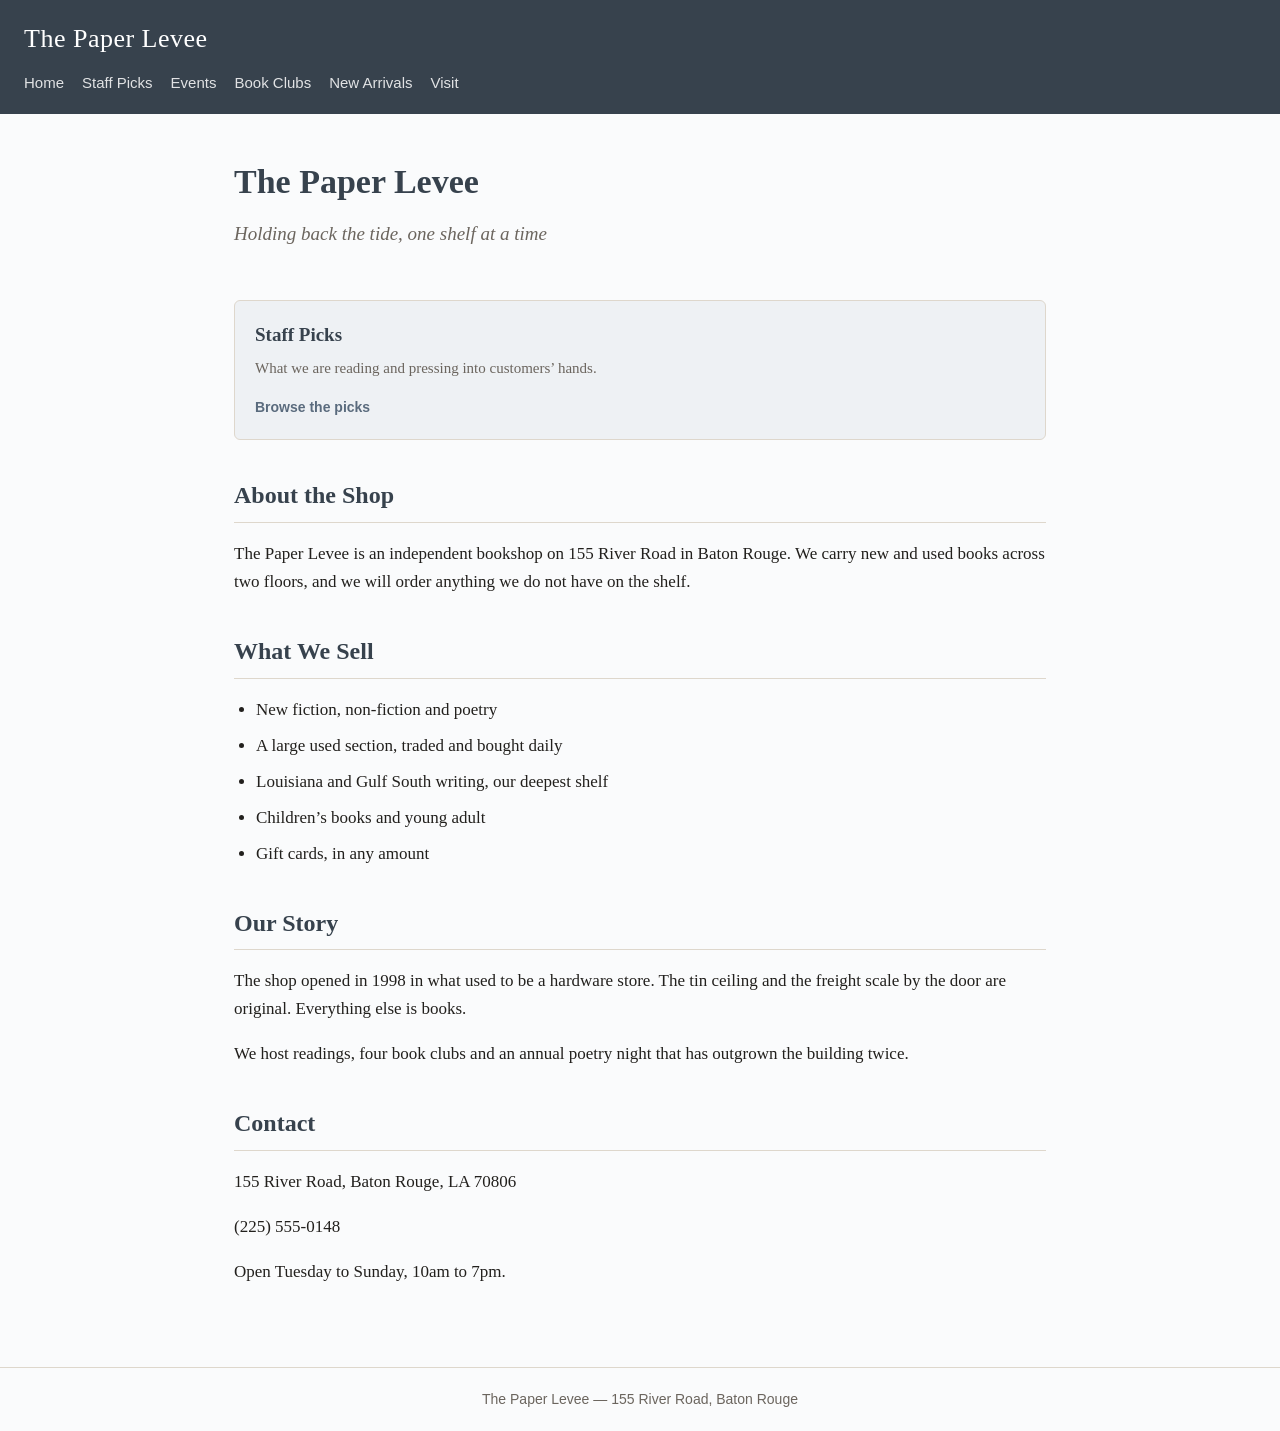
<file: index.html>
<!DOCTYPE html>
<html lang="en">

<head>
  <meta charset="utf-8">
  <meta name="viewport" content="width=device-width, initial-scale=1">
  <title>The Paper Levee</title>
  <link rel="stylesheet" href="styles.css">
</head>

<body>

  <header class="site-header">
    <a class="wordmark" href="index.html">The Paper Levee</a>
    <nav>
      <a href="index.html">Home</a>
      <a href="staff-picks.html">Staff Picks</a>
      <a href="events.html">Events</a>
      <a href="book-clubs.html">Book Clubs</a>
      <a href="new-arrivals.html">New Arrivals</a>
      <a href="visit.html">Visit</a>
    </nav>
  </header>

  <main>

    <section class="hero">
      <h1>The Paper Levee</h1>
      <p>Holding back the tide, one shelf at a time</p>
    </section>

    <!-- -------------------------------------------------------------------
       STEP 4 happens here. Every member of the team pastes their card
       at the marked line below — the same line, in the same file.
       ------------------------------------------------------------------- -->
    <section class="featured">
      <!-- Staff Picks card -->
      <article>
        <h3>Staff Picks</h3>
        <p>What we are reading and pressing into customers&rsquo; hands.</p>
        <a href="staff-picks.html">Browse the picks</a>
      </article>
      <!-- end Staff Picks card -->
    </section>

    <section id="about">
      <h2>About the Shop</h2>
      <p>The Paper Levee is an independent bookshop on 155 River Road in Baton Rouge.
        We carry new and used books across two floors, and we will order anything
        we do not have on the shelf.</p>
    </section>

    <section id="what-we-sell">
      <h2>What We Sell</h2>
      <ul>
        <li>New fiction, non-fiction and poetry</li>
        <li>A large used section, traded and bought daily</li>
        <li>Louisiana and Gulf South writing, our deepest shelf</li>
        <li>Children&rsquo;s books and young adult</li>
        <li>Gift cards, in any amount</li>
      </ul>
    </section>

    <section id="our-story">
      <h2>Our Story</h2>
      <p>The shop opened in 1998 in what used to be a hardware store. The tin ceiling
        and the freight scale by the door are original. Everything else is books.</p>
      <p>We host readings, four book clubs and an annual poetry night that has outgrown
        the building twice.</p>
    </section>

    <section id="contact">
      <h2>Contact</h2>
      <p>155 River Road, Baton Rouge, LA 70806</p>
      <p>(225) 555-0148</p>
      <p>Open Tuesday to Sunday, 10am to 7pm.</p>
    </section>

  </main>

  <footer>The Paper Levee &mdash; 155 River Road, Baton Rouge</footer>

</body>

</html>
</file>
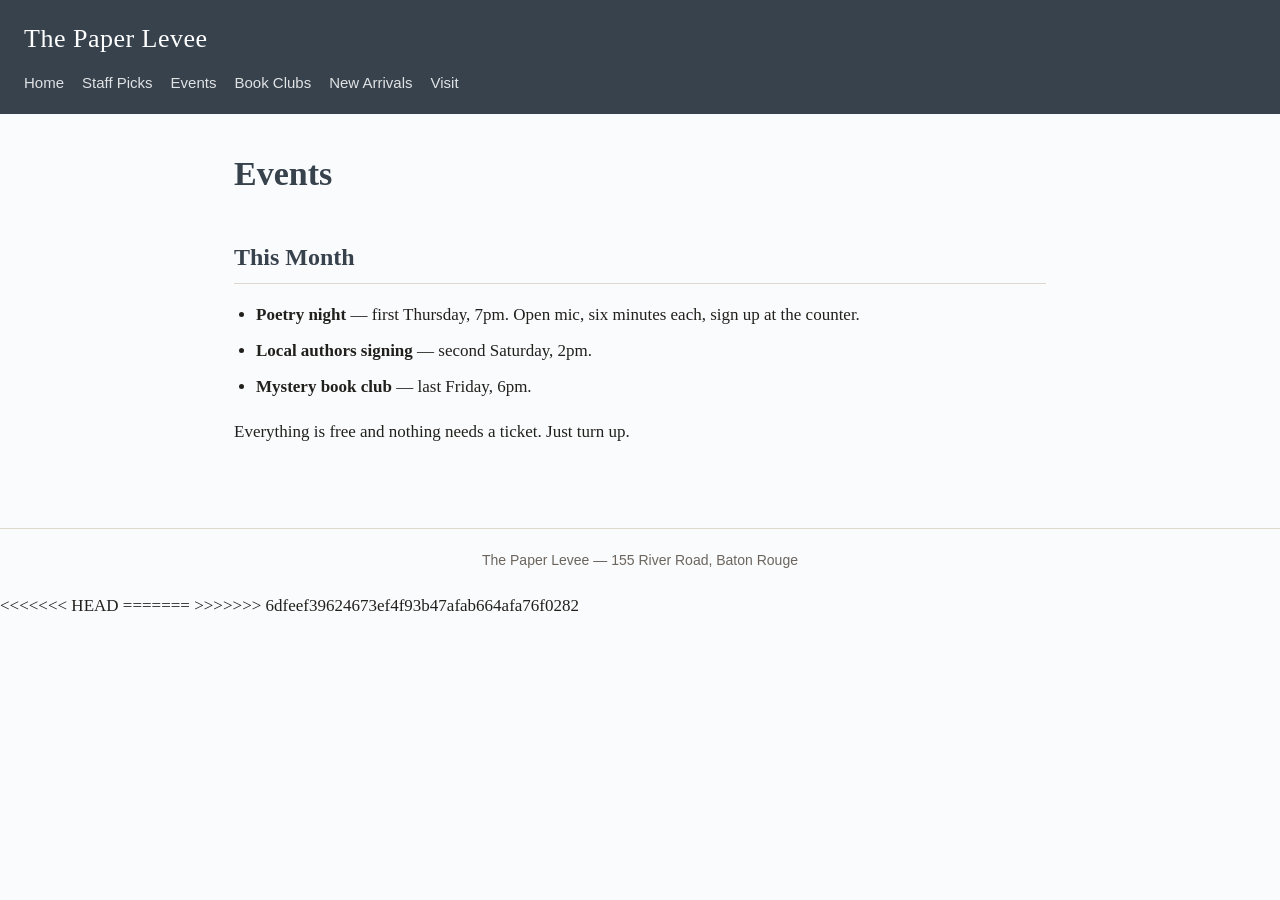
<file: events.html>
<!DOCTYPE html>
<html lang="en">

<head>
  <meta charset="utf-8">
  <meta name="viewport" content="width=device-width, initial-scale=1">
  <title>Events &middot; The Paper Levee</title>
  <link rel="stylesheet" href="styles.css">
</head>

<body>

  <header class="site-header">
    <a class="wordmark" href="index.html">The Paper Levee</a>
    <nav>
      <a href="index.html">Home</a>
      <a href="staff-picks.html">Staff Picks</a>
      <a href="events.html">Events</a>
      <a href="book-clubs.html">Book Clubs</a>
      <a href="new-arrivals.html">New Arrivals</a>
      <a href="visit.html">Visit</a>
    </nav>
  </header>

  <main>

    <h1>Events</h1>

    <!-- STEP 2: paste your content block from snippets.txt on the line below -->
    <h2>This Month</h2>
    <ul>
      <li><strong>Poetry night</strong> &mdash; first Thursday, 7pm. Open mic,
        six minutes each, sign up at the counter.</li>
      <li><strong>Local authors signing</strong> &mdash; second Saturday, 2pm.</li>
      <li><strong>Mystery book club</strong> &mdash; last Friday, 6pm.</li>
    </ul>
    <p>Everything is free and nothing needs a ticket. Just turn up.</p>

  </main>

  <!-- STEP 3: the footer line goes here, just above </body> -->
  <footer>The Paper Levee &mdash; 155 River Road, Baton Rouge</footer>
<<<<<<< HEAD
=======

>>>>>>> 6dfeef39624673ef4f93b47afab664afa76f0282
</body>

</html>
</file>
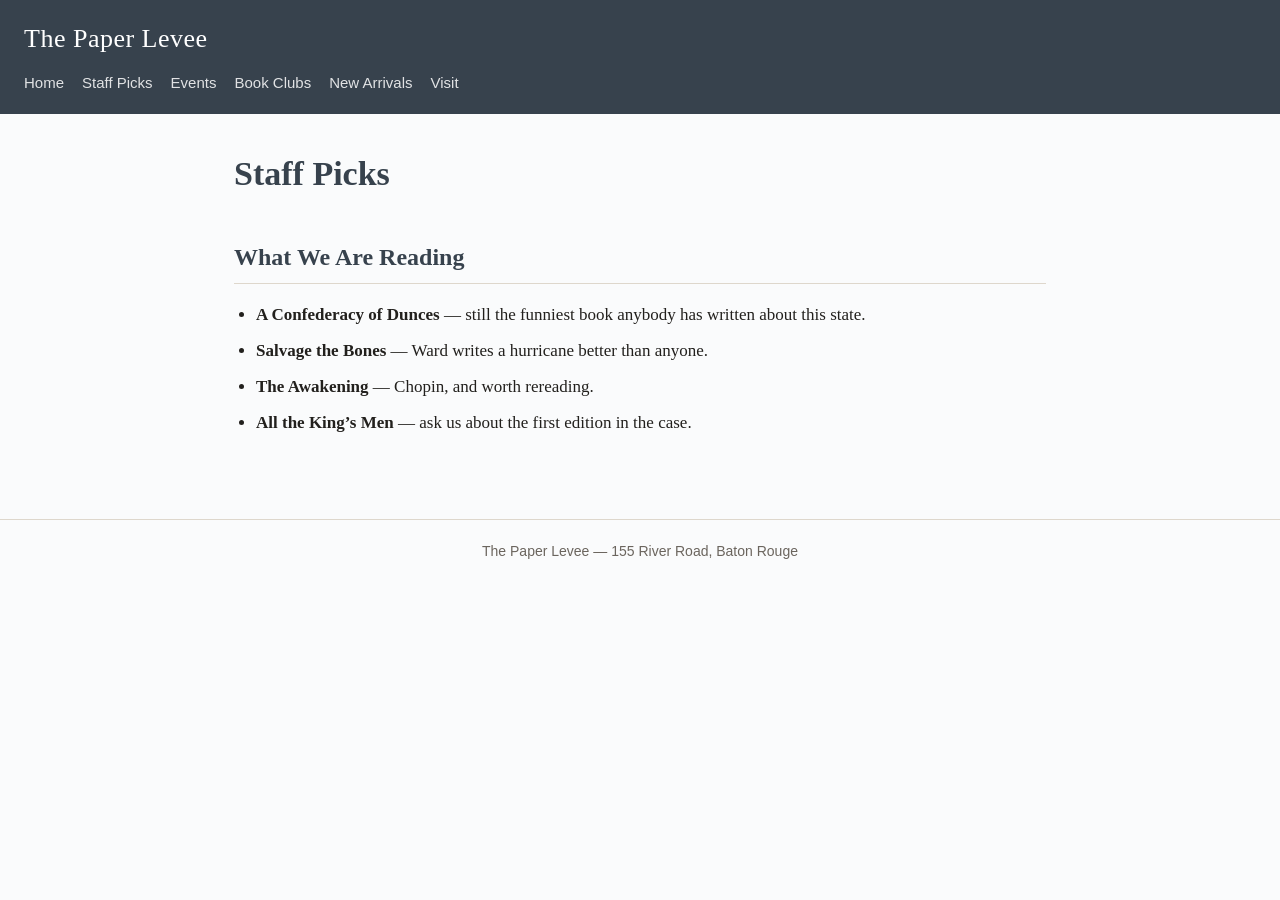
<file: staff-picks.html>
<!DOCTYPE html>
<html lang="en">

<head>
  <meta charset="utf-8">
  <meta name="viewport" content="width=device-width, initial-scale=1">
  <title>Staff Picks &middot; The Paper Levee</title>
  <link rel="stylesheet" href="styles.css">
</head>

<body>

  <header class="site-header">
    <a class="wordmark" href="index.html">The Paper Levee</a>
    <nav>
      <a href="index.html">Home</a>
      <a href="staff-picks.html">Staff Picks</a>
      <a href="events.html">Events</a>
      <a href="book-clubs.html">Book Clubs</a>
      <a href="new-arrivals.html">New Arrivals</a>
      <a href="visit.html">Visit</a>
    </nav>
  </header>

  <main>

    <h1>Staff Picks</h1>

    <!-- STEP 2: paste your content block from snippets.txt on the line below -->
    <h2>What We Are Reading</h2>
    <ul>
      <li><strong>A Confederacy of Dunces</strong> &mdash; still the funniest book
        anybody has written about this state.</li>
      <li><strong>Salvage the Bones</strong> &mdash; Ward writes a hurricane better
        than anyone.</li>
      <li><strong>The Awakening</strong> &mdash; Chopin, and worth rereading.</li>
      <li><strong>All the King&rsquo;s Men</strong> &mdash; ask us about the first
        edition in the case.</li>
    </ul>

  </main>

  <!-- STEP 3: the footer line goes here, just above </body> -->
  <footer>The Paper Levee &mdash; 155 River Road, Baton Rouge</footer>
</body>

</html>
</file>
<file: styles.css>
/* =========================================================
   The Paper Levee — shared stylesheet
   Every page links to this one file, which is why all the
   pages look like they belong to the same shop.

   Do not edit this file during the exercise.
   ========================================================= */

:root {
  --brand:   #37424d;   /* headings, header bar, links */
  --accent:  #5a6b7d;  /* buttons and highlights       */
  --bg:      #fafbfc;      /* page background              */
  --surface: #eef1f4; /* cards and panels             */
  --ink:     #22201d;     /* body text                    */
  --muted:   #6b655e;     /* secondary text               */
  --line:    #ded7cc;     /* hairlines and borders        */
}

* { box-sizing: border-box; }

body {
  margin: 0;
  background: var(--bg);
  color: var(--ink);
  font-family: Georgia, "Times New Roman", serif;
  font-size: 17px;
  line-height: 1.65;
}

/* ---------- header and navigation ---------- */

.site-header {
  background: var(--brand);
  padding: 18px 24px;
}

.wordmark {
  display: block;
  color: #fff;
  font-size: 26px;
  letter-spacing: 0.5px;
  text-decoration: none;
  margin-bottom: 10px;
}

.site-header nav {
  display: flex;
  flex-wrap: wrap;
  gap: 18px;
}

.site-header nav a {
  color: #fff;
  opacity: 0.85;
  text-decoration: none;
  font-family: Helvetica, Arial, sans-serif;
  font-size: 15px;
}

.site-header nav a:hover {
  opacity: 1;
  text-decoration: underline;
}

/* ---------- page layout ---------- */

main {
  max-width: 860px;
  margin: 0 auto;
  padding: 32px 24px 64px;
}

h1 {
  color: var(--brand);
  font-size: 34px;
  margin: 0 0 8px;
}

h2 {
  color: var(--brand);
  font-size: 24px;
  margin: 36px 0 10px;
  padding-bottom: 6px;
  border-bottom: 1px solid var(--line);
}

h3 {
  color: var(--brand);
  font-size: 19px;
  margin: 0 0 6px;
}

a { color: var(--accent); }

ul { padding-left: 22px; }

li { margin-bottom: 8px; }

/* ---------- hero ---------- */

.hero {
  padding: 8px 0 4px;
}

.hero p {
  color: var(--muted);
  font-size: 19px;
  font-style: italic;
  margin-top: 0;
}

/* ---------- featured cards on the home page ---------- */

.featured {
  display: flex;
  flex-wrap: wrap;
  gap: 16px;
  margin: 28px 0 8px;
}

.featured article {
  flex: 1 1 240px;
  background: var(--surface);
  border: 1px solid var(--line);
  border-radius: 6px;
  padding: 18px 20px;
}

.featured article p {
  color: var(--muted);
  font-size: 15px;
  margin: 0 0 12px;
}

.featured article a {
  font-family: Helvetica, Arial, sans-serif;
  font-size: 14px;
  font-weight: bold;
  text-decoration: none;
}

.featured article a:hover { text-decoration: underline; }

/* ---------- footer ---------- */

footer {
  border-top: 1px solid var(--line);
  color: var(--muted);
  font-family: Helvetica, Arial, sans-serif;
  font-size: 14px;
  padding: 20px 24px;
  text-align: center;
}

/* ---------- small screens ---------- */

@media (max-width: 600px) {
  .wordmark { font-size: 22px; }
  h1 { font-size: 28px; }
  main { padding: 24px 18px 48px; }
}
</file>
